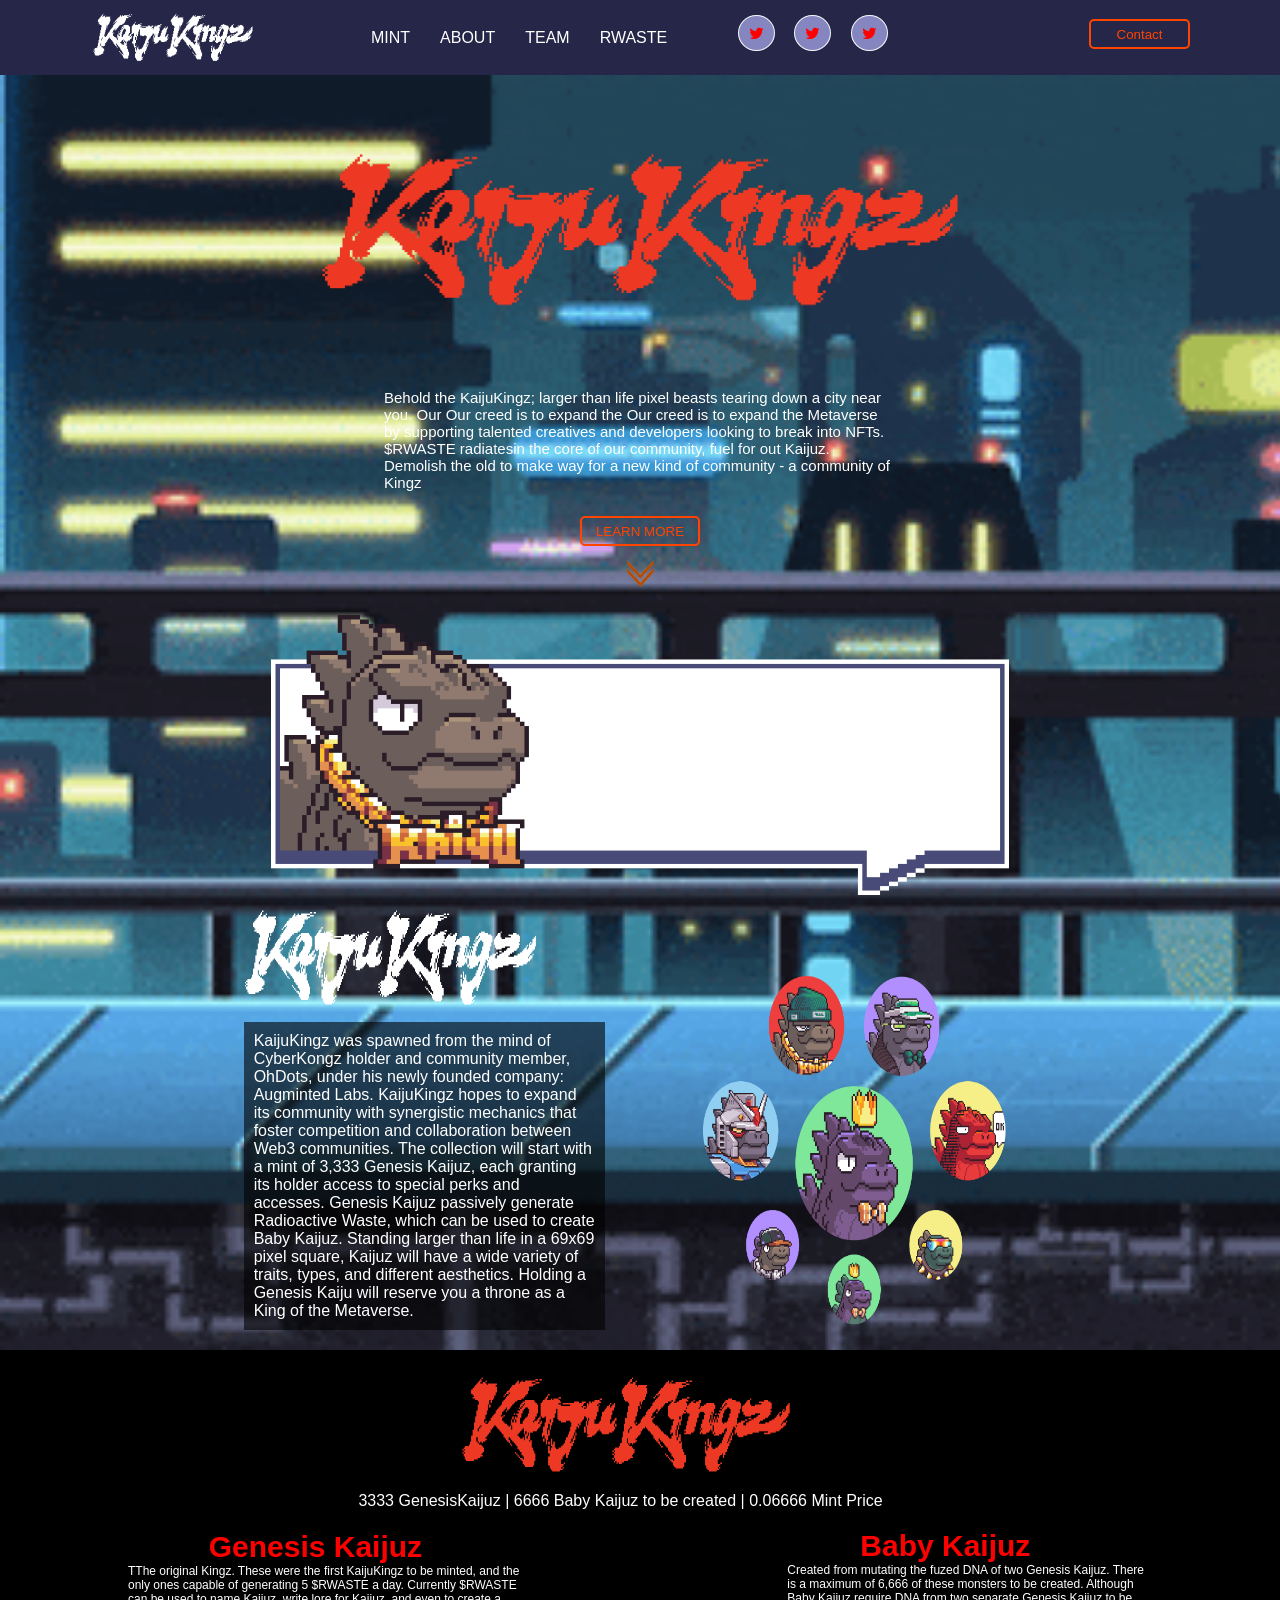
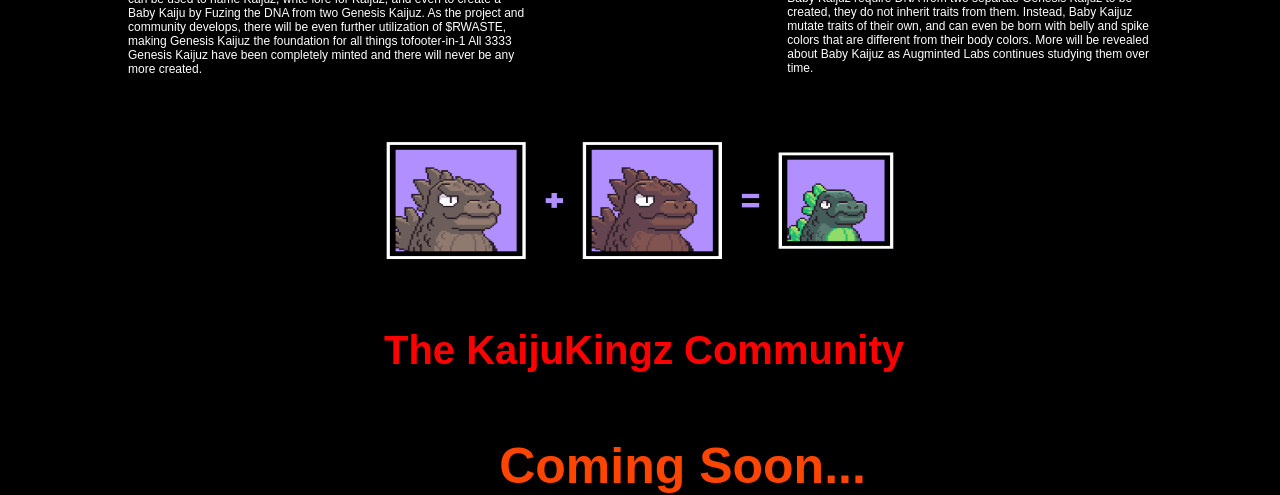
<file: index.html>
<!DOCTYPE html>
<html lang="en">

<head>
    <meta charset="UTF-8">
    <meta http-equiv="X-UA-Compatible" content="IE=edge">
    <meta name="viewport" content="width=device-width, initial-scale=1.0">
    <title>Game-website</title>
    <link rel="stylesheet" href="https://cdnjs.cloudflare.com/ajax/libs/font-awesome/4.7.0/css/font-awesome.min.css">
    <link rel="stylesheet" href="./style.css">
</head>

<body>
    <div class="container">
        <nav>
            <input type="checkbox" id="check">
            <label for="check" class="checkbtn"> <i class="fa fa-bars "></i></label>
            <div class="img">
                <img class="navbar-logo" src="./my-imaze/white.png">
            </div>
            <div class="nav">
                <ul class="navbar">
                    <li class="nav-link"><a href="#" class="link">MINT</a></li>
                    <li class="nav-link"><a href="#" class="link">ABOUT</a></li>
                    <li class="nav-link"><a href="#" class="link">TEAM</a></li>
                    <li class="nav-link"><a href="#" class="link">RWASTE</a></li>
                </ul>
            </div>
            <div class="icon">
                <i class="fa fa-twitter fav"></i>
                <i class="fa fa-twitter fav"></i>
                <i class="fa fa-twitter fav"></i>
            </div>
            <button type="submit" class="submit">Contact</button>
        </nav>

        <div class="nav-inline"></div>
        <div class="main">
            <img src="./my-imaze/head.png" class="head-img">
            <div class="text">
                <p class="text-2">
                    Behold the KaijuKingz; larger than life pixel beasts tearing down a city near you. Our
                    Our creed is to expand the Our creed is to expand the Metaverse by supporting talented
                    creatives and developers looking to break into NFTs. $RWASTE radiatesin the core of our
                    community, fuel for out Kaijuz. Demolish the old to make way for a new kind of
                    community - a community of Kingz</p>
            </div>
            <button type="submit" class="button">LEARN MORE</button>
            <div class="pont">
                <img src="./my-imaze/gif.gif" alt="" class="gif">
            </div>
            <div>
                <img src="./my-imaze/king.gif" alt="" class="kimg-gif">
            </div>
            <div class="flex">
                <div class="flex-in">
                    <img src="./my-imaze/white.png" class="white-gif">
                    <div class="list">
                        <p>KaijuKingz was spawned from the mind of
                            CyberKongz holder and community member,
                            OhDots, under his newly founded company:
                            Augminted Labs. KaijuKingz hopes to expand its
                            community with synergistic mechanics that foster
                            competition and collaboration between Web3
                            communities. The collection will start with a mint
                            of 3,333 Genesis Kaijuz, each granting its holder
                            access to special perks and accesses. Genesis
                            Kaijuz passively generate Radioactive Waste,
                            which can be used to create Baby Kaijuz.
                            Standing larger than life in a 69x69 pixel square,
                            Kaijuz will have a wide variety of traits, types, and
                            different aesthetics. Holding a Genesis Kaiju will
                            reserve you a throne as a King of the Metaverse.</p>
                    </div>
                </div>

                <div class="flex-input">
                    <img src="./my-imaze/circle img.png" alt="" class="circle">
                </div>
            </div>
        </div>
        <div class="footer">
            <img src="./my-imaze/head.png" alt="" class="footer-head-img">
            <p class="paira">3333 GenesisKaijuz | 6666 Baby Kaijuz to be created | 0.06666 Mint Price</p>
            <div class="tool">
                <div class="tool-1">
                    <p class="footer-inside"><b>Genesis Kaijuz</b></p>
                    <p>TThe original Kingz. These were the first KaijuKingz to be minted, and the only ones
                        capable of generating 5 $RWASTE a day. Currently $RWASTE can be used to name
                        Kaijuz, write lore for Kaijuz, and even to create a Baby Kaiju by Fuzing the DNA from
                        two Genesis Kaijuz. As the project and community develops, there will be even further
                        utilization of $RWASTE, making Genesis Kaijuz the foundation for all things tofooter-in-1
                        All 3333 Genesis Kaijuz have been completely minted and there will never be any
                        more created.</p>
                </div>
                <div class="tool-1">
                    <p class="footer-inside"><b>Baby Kaijuz</b></p>
                    Created from mutating the fuzed DNA of two Genesis Kaijuz. There is a maximum of
                    6,666 of these monsters to be created. Although Baby Kaijuz require DNA from two
                    separate Genesis Kaijuz to be created, they do not inherit traits from them. Instead,
                    Baby Kaijuz mutate traits of their own, and can even be born with belly and spike
                    colors that are different from their body colors. More will be revealed about Baby
                    Kaijuz as Augminted Labs continues studying them over time.
                    </p>
                </div>
            </div>
            <img src="./my-imaze/mantiple.png" alt="" class="mantiple-gif">
            <p class="down"><b>The KaijuKingz Community</b></p>
            <p class="down-2"><b>Coming Soon...</b></p>
        </div>
    </div>
</body>

</html>
</file>
<file: style.css>
* {
    margin: 0px;
    padding: 0px;
    text-decoration: none;
    list-style-type: none;
    font-family: sans-serif;
}

nav {
    height: 75px;
    display: flex;
    position: fixed;
    min-width: 100%;
    background-color: rgb(38, 38, 73);
}

.nav-inline {
    height: 75px;
}

.nav {
    width: 34%;
    height: 75px;
}

.navbar {
    display: flex;
}

.nav-link {
    padding: 0px 15px;
}

.link {
    color: white;
    line-height: 75px;
}

.img {
    width: 33%;
    height: 75px;
}

.icon {
    width: 33%;
    height: 75px;
    padding-right: 10px;
}

.fav {
    color: red;
    padding: 9px 10px;
    border-radius: 50%;
    margin: 15px 0px 0px 15px;
    background-color: rgb(133, 133, 192);
    border: 1px solid rgb(248, 248, 250);
}

.submit {
    width: 120px;
    height: 30px;
    color: orangered;
    margin-top: 1.5%;
    margin-right: 7%;
    border-radius: 5px;
    border: 2px solid orangered;
    background-color: transparent;
}

.navbar-logo {
    width: 45%;
    height: 50px;
    margin-top: 13px;
    margin-left: 26%;
}

#check {
    display: none;
}

.checkbtn {
    display: none;
}

.main {
    width: 100%;
    display: flex;
    align-items: center;
    flex-direction: column;
    justify-content: center;
    background: url(./my-imaze/main.gif);
    background-size: cover;
    background-repeat: no-repeat;
    padding-bottom: 20px;

}

.head-img {
    width: 50%;
    height: 160px;
    margin: 6% 0%;
}

.text {
    width: 40%;
}

.text-2 {
    color: white;
    font-size: 15px;
}

.button {
    width: 120px;
    height: 30px;
    border-radius: 5px;
    color: orangered;
    margin: 2% 0% 0% 0%;
    border: 2px solid orangered;
    background-color: transparent;
}

.gif {
    width: 40px;
    height: 50px;
    justify-content: center;
}

.kimg-gif {
    width: 100%;
    height: 280px;
    margin: 2% 0 0 0%;
}

.flex {
    display: flex;
}

.flex-in {
    width: 100%;
}

.white-gif {
    width: 30%;
    height: 100px;
    margin: 1% 0% 0% 25%;
}

.list {
    width: 35%;
    color: white;
    margin: 1% 0 0 25%;
    padding: 1%;
    background-color: rgba(0, 0, 0, .6);
}

.circle {
    width: 100%;
    height: 350px;
    margin: 25% 0 0 -90%;
}

.footer {
    width: 100%;
    color: white;
    background-color: black;
}

.footer-head-img {
    width: 330px;
    height: 100px;
    margin: 2% 0 0 36%;
}

.paira {
    margin: 1% 0 0 28%;
}

.tool {
    display: flex;
}

.tool-1 {
    font-size: 12px;
    padding-left: 10%;
    padding-right: 10%;
}

.footer-inside {
    color: red;
    font-size: 30px;
    margin: 5% 0 0 20%;
}

.mantiple-gif {
    width: 40%;
    height: 120px;
    margin: 5% 0 0 30%;
}

.down {
    color: red;
    font-size: 40px;
    margin: 5% 0 0 30%;
}

.down-2 {
    font-size: 50px;
    color: orangered;
    margin: 5% 0 0 39%;
}


@media (max-width:990px) {

    .navbar-logo{
        width: 70%;
    }

    .submit{
        margin-top: 20px;
    }
    .checkbtn {
        display: block;
        color: white;
        font-size: 40px;
        margin-left: 10px;
        line-height: 75px;
    }

    .navbar {
        display: block;
        text-align: center;

    }

    .nav {
        top: 75px;
        left: -100%;
        width: 100%;
        height: 304px;
        font-size: 20px;
        position: fixed;
        transition: 0.5s;
        border-top: 1px solid blue;
        background-color: rgb(38, 38, 73);
    }

    .nav-link {
        border-bottom: 1px solid blue;
    }

    .nav-link:hover {
        background-color: rgb(8, 28, 78);
    }

    .img {
        width: 80%;
    }

    .icon {
        display: none;
    }

    #check:checked~.nav {
        left: 0%;
    }

    .head-img {
        width: 55%;
        height: 80px;
    }

    .text {
        width: 93%;
        margin-left: 5%;
        font-size: 17px;
    }

    .footer-img {
        width: 90%;
        height: 100px;
    }

    .kimg-gif {
        width: 91%;
        height: 150px;
        margin: 0% 0% 0% 5%;
    }

    .flex {
        display: block;
    }

    .white-gif {
        width: 95%;
        height: 100px;
        margin: 7% 0px 0% 3%;
    }

    .list {
        width: 90%;
        padding: 0px 3%;
        margin-left: 2%;
    }

    .circle {
        width: 94%;
        height: 350px;
        margin: 6% 0 0 3%;

    }

    .footer-head-img {
        width: 79%;
        height: 100px;
        margin: 2% 0 0 12%;
    }

    .paira {
        margin: 1% 0 0 7%;
    }

    .tool {
        display: block;
    }

    .tool-1 {
        margin-left: -6%;
        font-size: 17px;
    }

    .mantiple-gif {
        width: 76%;
        height: 120px;
        margin: 5% 0 0 11%;
    }

    .down {
        margin: 2% 0 0 10%;
    }

    .down-2 {
        margin: 2% 0 0 1%;
    }
}
</file>
